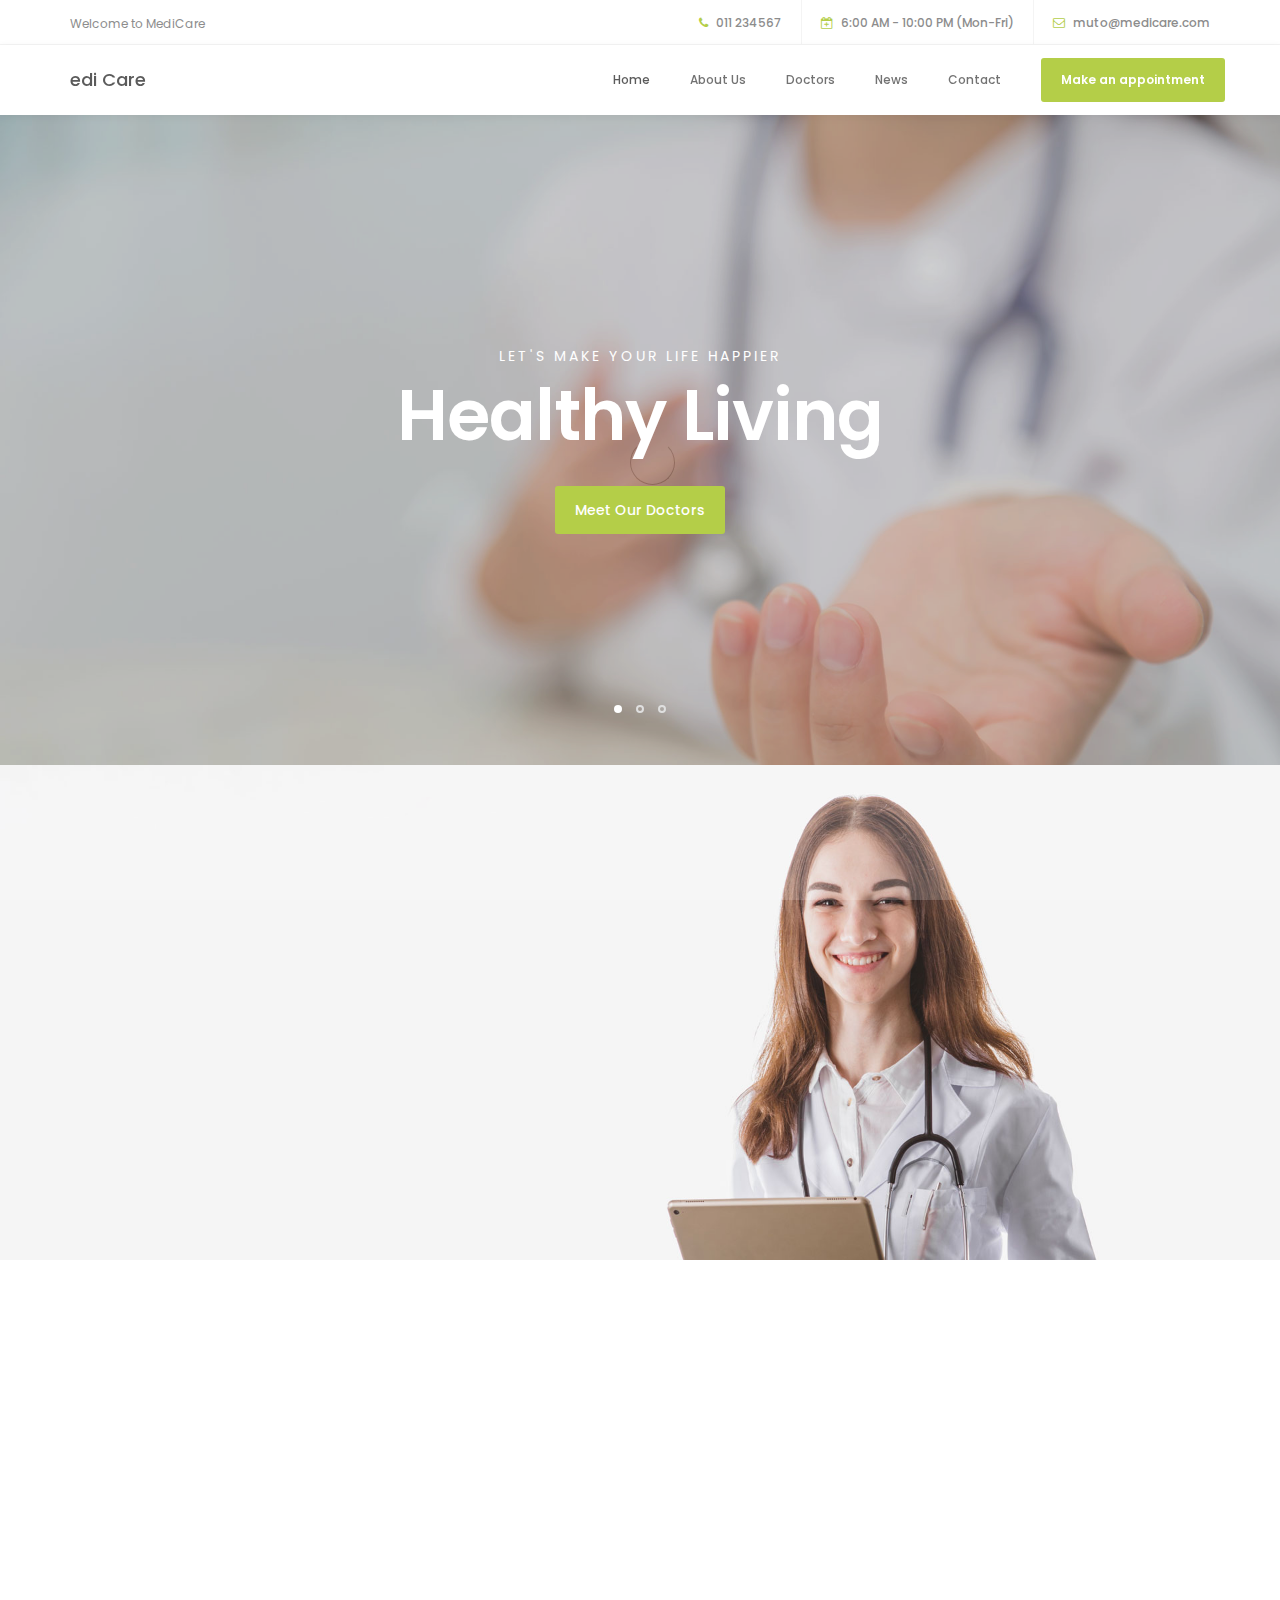
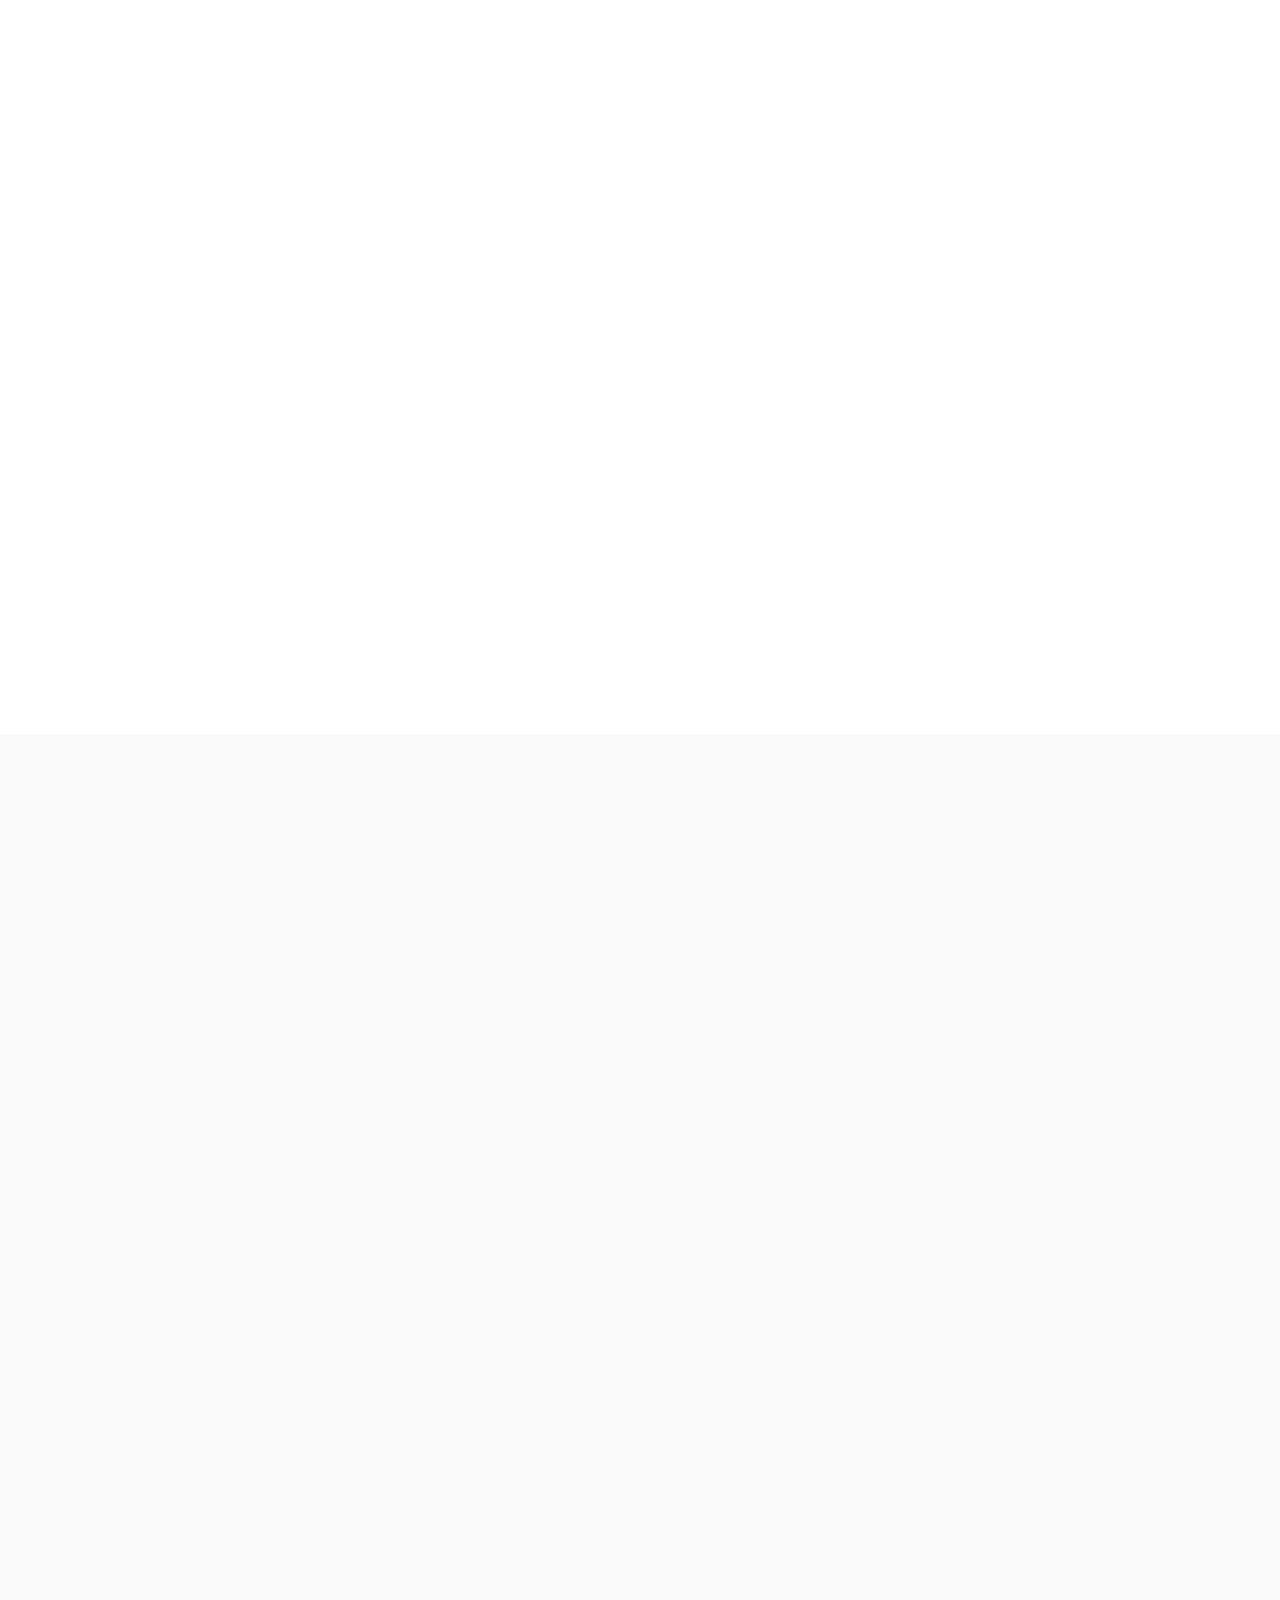
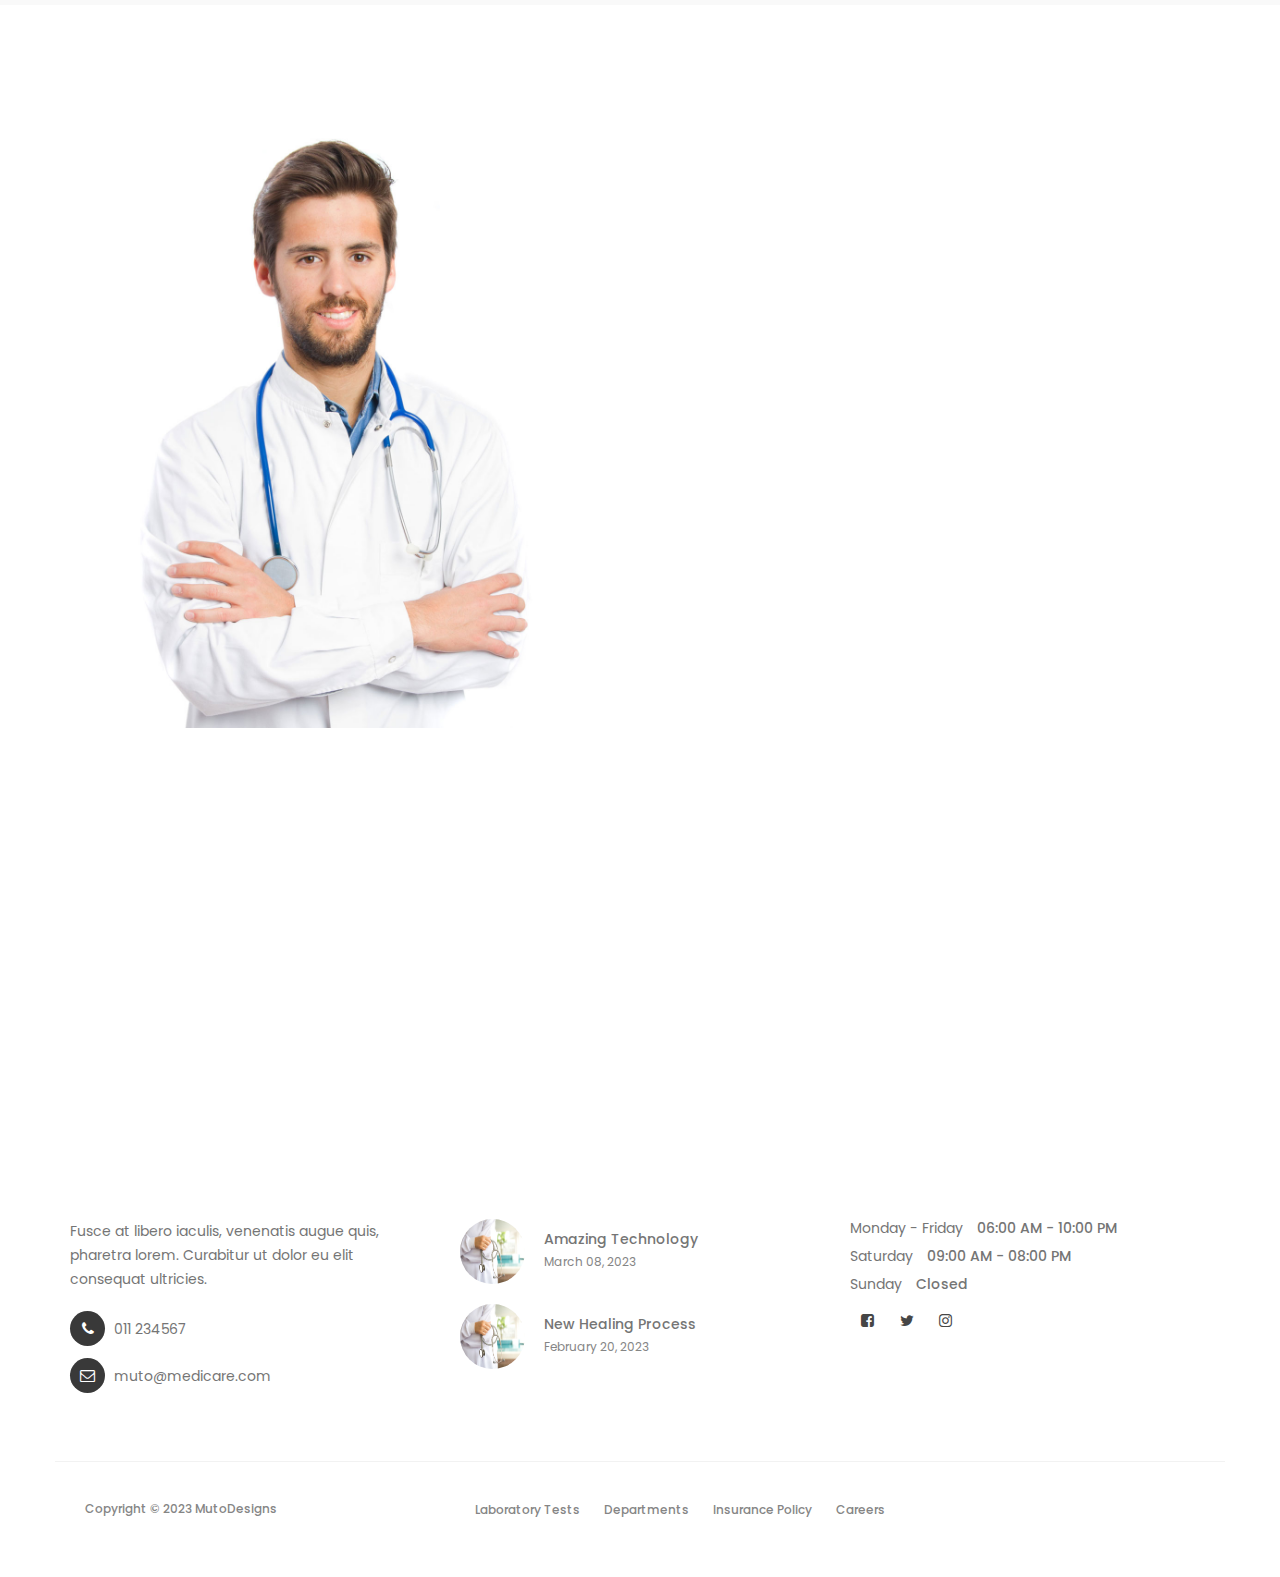
<file: index.html>
<!DOCTYPE html>
<html lang="en">
<head>

     <title>Medicare Colombo</title>
     <meta charset="UTF-8">
     <meta http-equiv="X-UA-Compatible" content="IE=Edge">
     <meta name="description" content="">
     <meta name="keywords" content="">
     <meta name="author" content="Tooplate">
     <meta name="viewport" content="width=device-width, initial-scale=1, maximum-scale=1">
     <link rel="stylesheet" href="css/bootstrap.min.css">
     <link rel="stylesheet" href="css/font-awesome.min.css">
     <link rel="stylesheet" href="css/animate.css">
     <link rel="stylesheet" href="css/owl.carousel.css">
     <link rel="stylesheet" href="css/owl.theme.default.min.css">
     <link rel="stylesheet" href="css/style.css">

</head>

<body id="top" data-spy="scroll" data-target=".navbar-collapse" data-offset="50">

     <!-- PRE LOADER -->
     <section class="preloader">
          <div class="spinner">

               <span class="spinner-rotate"></span>
               
          </div>
     </section>


     <!-- HEADER -->
     <header>
          <div class="container">
               <div class="row">

                    <div class="col-md-4 col-sm-5">
                         <p>Welcome to MediCare</p>
                    </div>
                         
                    <div class="col-md-8 col-sm-7 text-align-right">
                         <span class="phone-icon"><i class="fa fa-phone"></i> 011 234567</span>
                         <span class="date-icon"><i class="fa fa-calendar-plus-o"></i> 6:00 AM - 10:00 PM (Mon-Fri)</span>
                         <span class="email-icon"><i class="fa fa-envelope-o"></i> <a href="#">muto@medicare.com</a></span>
                    </div>

               </div>
          </div>
     </header>


     <!-- MENU -->
     <section class="navbar navbar-default navbar-static-top" role="navigation">
          <div class="container">

               <div class="navbar-header">
                    <button class="navbar-toggle" data-toggle="collapse" data-target=".navbar-collapse">
                         <span class="icon icon-bar"></span>
                         <span class="icon icon-bar"></span>
                         <span class="icon icon-bar"></span>
                    </button>

                    <!-- lOGO TEXT HERE -->
                    <a href="index.html" class="navbar-brand"><i class="fa-solid fa-m"></i>edi Care</a>
               </div>

               <!-- MENU LINKS -->
               <div class="collapse navbar-collapse">
                    <ul class="nav navbar-nav navbar-right">
                         <li><a href="#top" class="smoothScroll">Home</a></li>
                         <li><a href="#about" class="smoothScroll">About Us</a></li>
                         <li><a href="#team" class="smoothScroll">Doctors</a></li>
                         <li><a href="#news" class="smoothScroll">News</a></li>
                         <li><a href="#google-map" class="smoothScroll">Contact</a></li>
                         <li class="appointment-btn"><a href="#appointment">Make an appointment</a></li>
                    </ul>
               </div>

          </div>
     </section>


     <!-- HOME -->
     <section id="home" class="slider" data-stellar-background-ratio="0.5">
          <div class="container">
               <div class="row">

                         <div class="owl-carousel owl-theme">
                              <div class="item item-first">
                                   <div class="caption">
                                        <div class="col-md-offset-1 col-md-10">
                                             <h3>Let's make your life happier</h3>
                                             <h1>Healthy Living</h1>
                                             <a href="#team" class="section-btn btn btn-default smoothScroll">Meet Our Doctors</a>
                                        </div>
                                   </div>
                              </div>

                              <div class="item item-second">
                                   <div class="caption">
                                        <div class="col-md-offset-1 col-md-10">
                                             <h3>Aenean luctus lobortis tellus</h3>
                                             <h1>New Lifestyle</h1>
                                             <a href="#about" class="section-btn btn btn-default btn-gray smoothScroll">More About Us</a>
                                        </div>
                                   </div>
                              </div>

                              <div class="item item-third">
                                   <div class="caption">
                                        <div class="col-md-offset-1 col-md-10">
                                             <h3>Pellentesque nec libero nisi</h3>
                                             <h1>Your Health Benefits</h1>
                                             <a href="#news" class="section-btn btn btn-default btn-blue smoothScroll">Read Stories</a>
                                        </div>
                                   </div>
                              </div>
                         </div>

               </div>
          </div>
     </section>


     <!-- ABOUT -->
     <section id="about">
          <div class="container">
               <div class="row">

                    <div class="col-md-6 col-sm-6">
                         <div class="about-info">
                              <div class="wow fadeInUp" data-wow-delay="0.8s">
                                   <p>Aenean luctus lobortis tellus, vel ornare enim molestie condimentum. Curabitur lacinia nisi vitae velit volutpat venenatis.</p>
                                   <p>Sed a dignissim lacus. Quisque fermentum est non orci commodo, a luctus urna mattis. Ut placerat, diam a tempus vehicula.</p>
                              </div>
                              <figure class="profile wow fadeInUp" data-wow-delay="1s">
                                   <img src="images/author-image.jpg" class="img-responsive" alt="">
                                   <figcaption>
                                        <h3>Dr. Katty Perry</h3>
                                        <p>General Principal</p>
                                   </figcaption>
                              </figure>
                         </div>
                    </div>
                    
               </div>
          </div>
     </section>


     <!-- TEAM -->
     <section id="team" data-stellar-background-ratio="1">
          <div class="container">
               <div class="row">

                    <div class="col-md-6 col-sm-6">
                         <div class="about-info">
                              <h2 class="wow fadeInUp" data-wow-delay="0.1s">Our Doctors</h2>
                         </div>
                    </div>

                    <div class="clearfix"></div>

                    <div class="col-md-4 col-sm-6">
                         <div class="team-thumb wow fadeInUp" data-wow-delay="0.2s">
                              <img src="images/team-image1.jpg" class="img-responsive" alt="">

                                   <div class="team-info">
                                        <h3>Leonardo dicaprio</h3>
                                        <p>General Principal</p>
                                        <div class="team-contact-info">
                                             <p><i class="fa fa-phone"></i> 010-020-0120</p>
                                             <p><i class="fa fa-envelope-o"></i> <a href="#">general@company.com</a></p>
                                        </div>
                                        <ul class="social-icon">
                                             <li><a href="#" class="fa fa-linkedin-square"></a></li>
                                             <li><a href="#" class="fa fa-envelope-o"></a></li>
                                        </ul>
                                   </div>

                         </div>
                    </div>

                    <div class="col-md-4 col-sm-6">
                         <div class="team-thumb wow fadeInUp" data-wow-delay="0.4s">
                              <img src="images/team-image2.jpg" class="img-responsive" alt="">

                                   <div class="team-info">
                                        <h3>Tom Hardy</h3>
                                        <p>Pregnancy</p>
                                        <div class="team-contact-info">
                                             <p><i class="fa fa-phone"></i> 010-070-0170</p>
                                             <p><i class="fa fa-envelope-o"></i> <a href="#">pregnancy@company.com</a></p>
                                        </div>
                                        <ul class="social-icon">
                                             <li><a href="#" class="fa fa-facebook-square"></a></li>
                                             <li><a href="#" class="fa fa-envelope-o"></a></li>
                                             <li><a href="#" class="fa fa-flickr"></a></li>
                                        </ul>
                                   </div>

                         </div>
                    </div>

                    <div class="col-md-4 col-sm-6">
                         <div class="team-thumb wow fadeInUp" data-wow-delay="0.6s">
                              <img src="images/team-image3.jpg" class="img-responsive" alt="">

                                   <div class="team-info">
                                        <h3>Jennifer anninston</h3>
                                        <p>Cardiology</p>
                                        <div class="team-contact-info">
                                             <p><i class="fa fa-phone"></i> 010-040-0140</p>
                                             <p><i class="fa fa-envelope-o"></i> <a href="#">cardio@company.com</a></p>
                                        </div>
                                        <ul class="social-icon">
                                             <li><a href="#" class="fa fa-twitter"></a></li>
                                             <li><a href="#" class="fa fa-envelope-o"></a></li>
                                        </ul>
                                   </div>

                         </div>
                    </div>
                    
               </div>
          </div>
     </section>


     <!-- NEWS -->
     <section id="news" data-stellar-background-ratio="2.5">
          <div class="container">
               <div class="row">

                    <div class="col-md-12 col-sm-12">
                         <!-- SECTION TITLE -->
                         <div class="section-title wow fadeInUp" data-wow-delay="0.1s">
                              <h2>Latest News</h2>
                         </div>
                    </div>

                    <div class="col-md-4 col-sm-6">
                         <!-- NEWS THUMB -->
                         <div class="news-thumb wow fadeInUp" data-wow-delay="0.4s">
                              <a href="news-detail.html">
                                   <img src="images/news-image1.jpg" class="img-responsive" alt="">
                              </a>
                              <div class="news-info">
                                   <span>March 08, 2018</span>
                                   <h3><a href="news-detail.html">About Amazing Technology</a></h3>
                                   <p>Maecenas risus neque, placerat volutpat tempor ut, vehicula et felis.</p>
                                   <div class="author">
                                        <img src="images/author-image.jpg" class="img-responsive" alt="">
                                        <div class="author-info">
                                             <h5>Tobey Maguire</h5>
                                             <p>CEO / Founder</p>
                                        </div>
                                   </div>
                              </div>
                         </div>
                    </div>

                    <div class="col-md-4 col-sm-6">
                         <!-- NEWS THUMB -->
                         <div class="news-thumb wow fadeInUp" data-wow-delay="0.6s">
                              <a href="news-detail.html">
                                   <img src="images/news-image2.jpg" class="img-responsive" alt="">
                              </a>
                              <div class="news-info">
                                   <span>February 20, 2018</span>
                                   <h3><a href="news-detail.html">Introducing a new healing process</a></h3>
                                   <p>Fusce vel sem finibus, rhoncus massa non, aliquam velit. Nam et est ligula.</p>
                                   <div class="author">
                                        <img src="images/author-image.jpg" class="img-responsive" alt="">
                                        <div class="author-info">
                                             <h5>Tom Holland</h5>
                                             <p>General Director</p>
                                        </div>
                                   </div>
                              </div>
                         </div>
                    </div>

                    <div class="col-md-4 col-sm-6">
                         <!-- NEWS THUMB -->
                         <div class="news-thumb wow fadeInUp" data-wow-delay="0.8s">
                              <a href="news-detail.html">
                                   <img src="images/news-image3.jpg" class="img-responsive" alt="">
                              </a>
                              <div class="news-info">
                                   <span>January 27, 2023</span>
                                   <h3><a href="news-detail.html">Review Annual Medical Research</a></h3>
                                   <p>Vivamus non nulla semper diam cursus maximus. Pellentesque dignissim.</p>
                                   <div class="author">
                                        <img src="images/author-image.jpg" class="img-responsive" alt="">
                                        <div class="author-info">
                                             <h5>Andrew Garfield</h5>
                                             <p>Online Advertising</p>
                                        </div>
                                   </div>
                              </div>
                         </div>
                    </div>

               </div>
          </div>
     </section>


     <!-- MAKE AN APPOINTMENT -->
     <section id="appointment" data-stellar-background-ratio="3">
          <div class="container">
               <div class="row">

                    <div class="col-md-6 col-sm-6">
                         <img src="images/appointment-image.jpg" class="img-responsive" alt="">
                    </div>

                    <div class="col-md-6 col-sm-6">
                         <!-- CONTACT FORM HERE -->
                         <form id="appointment-form" role="form" method="post" action="#">

                              <!-- SECTION TITLE -->
                              <div class="section-title wow fadeInUp" data-wow-delay="0.4s">
                                   <h2>Make an appointment</h2>
                              </div>

                              <div class="wow fadeInUp" data-wow-delay="0.8s">
                                   <div class="col-md-6 col-sm-6">
                                        <label for="name">Name</label>
                                        <input type="text" class="form-control" id="name" name="name" placeholder="Full Name">
                                   </div>

                                   <div class="col-md-6 col-sm-6">
                                        <label for="email">Email</label>
                                        <input type="email" class="form-control" id="email" name="email" placeholder="Your Email">
                                   </div>

                                   <div class="col-md-6 col-sm-6">
                                        <label for="date">Select Date</label>
                                        <input type="date" name="date" value="" class="form-control">
                                   </div>

                                   <div class="col-md-6 col-sm-6">
                                        <label for="select">Select Department</label>
                                        <select class="form-control">
                                             <option>General Health</option>
                                             <option>Cardiology</option>
                                             <option>Dental</option>
                                             <option>Medical Research</option>
                                        </select>
                                   </div>

                                   <div class="col-md-12 col-sm-12">
                                        <label for="telephone">Phone Number</label>
                                        <input type="tel" class="form-control" id="phone" name="phone" placeholder="Phone">
                                        <label for="Message">Additional Message</label>
                                        <textarea class="form-control" rows="5" id="message" name="message" placeholder="Message"></textarea>
                                        <button type="submit" class="form-control" id="cf-submit" name="submit">Submit Button</button>
                                   </div>
                              </div>
                        </form>
                    </div>

               </div>
          </div>
     </section>


     <!-- GOOGLE MAP -->
     <section id="google-map">

          <iframe src="https://www.google.com/maps/embed?pb=!1m18!1m12!1m3!1d3961.148718538941!2d79.88881397483497!3d6.872777793125948!2m3!1f0!2f0!3f0!3m2!1i1024!2i768!4f13.1!3m3!1m2!1s0x3ae25a4154b6dc79%3A0x604f7de53c92e2ca!2sNugegoda%20Supermarket!5e0!3m2!1sen!2slk!4v1721465209426!5m2!1sen!2slk" width="100%" height="350" frameborder="0" style="border:0" allowfullscreen></iframe>
     </section>           


     <!-- FOOTER -->
     <footer data-stellar-background-ratio="5">
          <div class="container">
               <div class="row">

                    <div class="col-md-4 col-sm-4">
                         <div class="footer-thumb"> 
                              <h4 class="wow fadeInUp" data-wow-delay="0.4s">Contact Info</h4>
                              <p>Fusce at libero iaculis, venenatis augue quis, pharetra lorem. Curabitur ut dolor eu elit consequat ultricies.</p>

                              <div class="contact-info">
                                   <p><i class="fa fa-phone"></i> 011 234567</p>
                                   <p><i class="fa fa-envelope-o"></i> <a href="#">muto@medicare.com</a></p>
                              </div>
                         </div>
                    </div>

                    <div class="col-md-4 col-sm-4"> 
                         <div class="footer-thumb"> 
                              <h4 class="wow fadeInUp" data-wow-delay="0.4s">Latest News</h4>
                              <div class="latest-stories">
                                   <div class="stories-image">
                                        <a href="#"><img src="images/news-image.jpg" class="img-responsive" alt=""></a>
                                   </div>
                                   <div class="stories-info">
                                        <a href="#"><h5>Amazing Technology</h5></a>
                                        <span>March 08, 2023</span>
                                   </div>
                              </div>

                              <div class="latest-stories">
                                   <div class="stories-image">
                                        <a href="#"><img src="images/news-image.jpg" class="img-responsive" alt=""></a>
                                   </div>
                                   <div class="stories-info">
                                        <a href="#"><h5>New Healing Process</h5></a>
                                        <span>February 20, 2023</span>
                                   </div>
                              </div>
                         </div>
                    </div>

                    <div class="col-md-4 col-sm-4"> 
                         <div class="footer-thumb">
                              <div class="opening-hours">
                                   <h4 class="wow fadeInUp" data-wow-delay="0.4s">Opening Hours</h4>
                                   <p>Monday - Friday <span>06:00 AM - 10:00 PM</span></p>
                                   <p>Saturday <span>09:00 AM - 08:00 PM</span></p>
                                   <p>Sunday <span>Closed</span></p>
                              </div> 

                              <ul class="social-icon">
                                   <li><a href="#" class="fa fa-facebook-square" attr="facebook icon"></a></li>
                                   <li><a href="#" class="fa fa-twitter"></a></li>
                                   <li><a href="#" class="fa fa-instagram"></a></li>
                              </ul>
                         </div>
                    </div>

                    <div class="col-md-12 col-sm-12 border-top">
                         <div class="col-md-4 col-sm-6">
                              <div class="copyright-text"> 
                                   <p>Copyright &copy; 2023 MutoDesigns 
                              </div>
                         </div>
                         <div class="col-md-6 col-sm-6">
                              <div class="footer-link"> 
                                   <a href="#">Laboratory Tests</a>
                                   <a href="#">Departments</a>
                                   <a href="#">Insurance Policy</a>
                                   <a href="#">Careers</a>
                              </div>
                         </div>
                         <div class="col-md-2 col-sm-2 text-align-center">
                              <div class="angle-up-btn"> 
                                  <a href="#top" class="smoothScroll wow fadeInUp" data-wow-delay="1.2s"><i class="fa fa-angle-up"></i></a>
                              </div>
                         </div>   
                    </div>
                    
               </div>
          </div>
     </footer>


     <script src="js/jquery.js"></script>
     <script src="js/bootstrap.min.js"></script>
     <script src="js/jquery.sticky.js"></script>
     <script src="js/jquery.stellar.min.js"></script>
     <script src="js/wow.min.js"></script>
     <script src="js/smoothscroll.js"></script>
     <script src="js/owl.carousel.min.js"></script>
     <script src="js/custom.js"></script>

</body>
</html>
</file>
<file: css/style.css>
@import url('https://fonts.googleapis.com/css?family=Poppins:400,500,600');

  body {
    background: #ffffff;
    font-family: 'Poppins', sans-serif;
    overflow-x: hidden;
  }



  h1,h2,h3,h4,h5,h6 {
    font-weight: 600;
    line-height: inherit;
  }

  h1,h2,h3,h4 {
    letter-spacing: -1px;
  }

  h5 {
    font-weight: 500;
  }

  h1 {
    color: #252525;
    font-size: 5em;
  }

  h2 {
    color: #272727;
    font-size: 3em;
    padding-bottom: 10px;
  }

  h3 {
    font-size: 1.8em;
    line-height: 1.2em;
    margin-bottom: 0;
  }

  h4 {
    color: #454545;
    font-size: 1.8em;
    padding-bottom: 2px;
  }

  h6 {
    letter-spacing: 0;
    font-weight: normal;
  }

  p {
    color: #757575;
    font-size: 14px;
    font-weight: normal;
    line-height: 24px;
  }



  html{
    -webkit-font-smoothing: antialiased;
  }

  a {
    color: #252525;
    -webkit-transition: 0.5s;
    transition: 0.5s;
    text-decoration: none !important;
  }

  a:hover, a:active, a:focus {
    color: #a5c422;
    outline: none;
  }

  ::-webkit-scrollbar{
    width: 8px;
    height: 8px;
  }

  ::-webkit-scrollbar-thumb {
    cursor: pointer;
    background: #000000;
  }

  .section-title {
    padding-bottom: 20px;
  }

  .section-title h2 {
    margin-top: 0;
  }

  .section-btn {
    background: #a5c422;
    border: 0;
    border-radius: 3px;
    color: #ffffff;
    font-size: inherit;
    font-weight: 500;
    padding: 14px 20px;
    transition: transform 0.1s ease-in;
    transform: translateX(0);
  }

  .section-btn:hover {
    transform: translateY(-5px);
  }

  .text-align-right {
    text-align: right;
  }

  .text-align-center {
    text-align: center;
  }

  .border-top {
    border-top: 1px solid #f2f2f2;
    margin-top: 4em;
    padding-top: 2.5em;
  }

  .btn-gray {
    background: #393939;
  }

  .btn-blue {
    background: #4267b2;
  }

  .news-thumb {
    background: #ffffff;
    border-radius: 10px;
  }
  .news-thumb img {
    border-radius: 10px 10px 0 0;
  }

  .news-info {
    padding: 30px;
    text-align: left;
  }
  .news-info span {
    display: block;
    letter-spacing: 0.5px;
  }
  .news-info h3 {
    margin-top: 10px;
    margin-bottom: 10px;
  }

  .author {
    border-top: 1px solid #f0f0f0;
    padding-top: 1.5em;
    margin-top: 2em;
  }
  .author img,
  .author .author-info {
    display: inline-block;
    vertical-align: top;
  }
  .author-info h5 {
    margin-bottom: 0;
  }
  .author img {
    border-radius: 100%;
    width: 50px;
    height: 50px;
    margin-right: 10px;
  }


  #about, #team, #news,
  #news-detail {
    position: relative;
    padding-top: 100px;
    padding-bottom: 100px;
  }

  #news, #service {
    text-align: center;
  }

  #google-map {
    line-height: 0;
    margin: 0;
    padding: 0;
  }


  
  .preloader {
    position: fixed;
    top: 0;
    left: 0;
    width: 100%;
    height: 100%;
    z-index: 99999;
    display: flex;
    flex-flow: row nowrap;
    justify-content: center;
    align-items: center;
    background: none repeat scroll 0 0 #ffffff;
  }

  .spinner {
    border: 1px solid transparent;
    border-radius: 3px;
    position: relative;
  }

  .spinner:before {
    content: '';
    box-sizing: border-box;
    position: absolute;
    top: 50%;
    left: 50%;
    width: 45px;
    height: 45px;
    margin-top: -10px;
    margin-left: -10px;
    border-radius: 50%;
    border: 1px solid #575757;
    border-top-color: #ffffff;
    animation: spinner .9s linear infinite;
  }

  @-webkit-@keyframes spinner {
    to {transform: rotate(360deg);}
  }

  @keyframes spinner {
    to {transform: rotate(360deg);}
  }




  header {
    background: #ffffff;
    border-bottom: 1px solid #f2f2f2;
    display: flex;
    height: 45px;
  }

  header .col-md-8 {
    padding-right: 0;
  }

  header p,
  header span {
    font-size: 12px;
    line-height: 24px;
    padding-top: 12px;
  }

  header a,
  header span {
    color: #747474;
  }

  header span {
    font-weight: 500;
    display: inline-block;
    padding: 11px 15px;
  }

  header span.date-icon {
    border-left: 1px solid #f2f2f2;
    border-right: 1px solid #f2f2f2;
    padding-right: 19px;
    padding-left: 19px;
  }

  header span i {
    color: #a5c422;
    margin-right: 5px;
  }



 
  .navbar-default {
    background: #ffffff;
    box-shadow: 0 2px 8px rgba(0,0,0,.075);
    border: none;
    margin-bottom: 0;
    padding: 10px;
  }

  .navbar-default .navbar-brand {
    color: #393939;
    font-weight: 500;
  }

  .navbar-default .navbar-brand .fa {
    color: #a5c422;
  }

  .navbar-default .navbar-nav li.appointment-btn {
    margin: 3px 0 0 20px;
  }

  .navbar-default .navbar-nav li.appointment-btn a {
    background: #a5c422;
    border-radius: 3px;
    color: #ffffff;
    font-weight: 600;
    padding-top: 12px;
    padding-bottom: 12px;
  }

  .navbar-default .navbar-nav li.appointment-btn a:hover {
    background: #4267b2;
    color: #ffffff !important;
  }

  .navbar-default .navbar-nav li a {
    color: #555555;
    font-size: 12px;
    font-weight: 500;
    padding-right: 20px;
    padding-left: 20px;
    -webkit-transition: all ease-in-out 0.4s;
    transition: all ease-in-out 0.4s;
  }

  .navbar-default .navbar-nav > li a:hover {
    color: #393939 !important;
  }

  .navbar-default .navbar-nav > li > a:hover,
  .navbar-default .navbar-nav > li > a:focus {
    color: #555555;
    background-color: transparent;
  }

  .navbar-default .navbar-nav > .active > a,
  .navbar-default .navbar-nav > .active > a:hover,
  .navbar-default .navbar-nav > .active > a:focus {
    color: #393939;
    background-color: transparent;
  }

  .navbar-default .navbar-toggle {
    border: none;
    padding-top: 10px;
  }

  .navbar-default .navbar-toggle .icon-bar {
    background: #393939;
    border-color: transparent;
  }

  .navbar-default .navbar-toggle:hover,
  .navbar-default .navbar-toggle:focus { 
    background-color: transparent;
  }




  #home h1 {
    color: #ffffff;
    padding-bottom: 10px;
    margin-top: 0;
  }

  #home h3 {
    color: #ffffff;
    font-size: 14px;
    font-weight: normal;
    line-height: inherit;
    letter-spacing: 3px;
    text-transform: uppercase;
    margin: 0;
  }

  .slider .container {
    width: 100%;
  }

  .slider .owl-dots {
      position: absolute;
      top: 575px;
      width: 100%;
      justify-content: center;
  }

  .owl-theme .owl-dots .owl-dot span {
    width: 8px;
    height: 8px;
    margin: 5px 7px;
    border: 2px solid #d9d9d9;
    background: transparent;
    display: block;
    -webkit-backface-visibility: visible;
    transition: opacity 200ms ease;
    border-radius: 30px;
  }

  .owl-theme .owl-dots .owl-dot.active span, .owl-theme .owl-dots .owl-dot:hover span {
    background-color: #ffffff;
    border-color: transparent;
  }

  .slider .caption {
    display: flex;
    justify-content: center;
    flex-direction: column;
    text-align: center;
    background-color: rgba(20,20,20,0.2);
    height: 100%;
    color: #fff;
    cursor: e-resize;
  }

  .slider .item {
    background-position: inherit;
    background-repeat: no-repeat;
    background-attachment: local;
    background-size: cover;
    height: 650px;
  }

  .slider .item-first {
    background-image: url(../images/slider1.jpg);
  }

  .slider .item-second {
    background-image: url(../images/slider2.jpg);
  }

  .slider .item-third {
    background-image: url(../images/slider3.jpg);
  }



  #about {
    background: url('../images/about-bg.jpg') no-repeat top center;
    background-size: cover;
    padding-top: 150px;
    padding-bottom: 150px;
  }

  .profile img,
  .profile figcaption {
    display: inline-block;
    vertical-align: top;
    margin-top: 1em;
  }
  .profile img {
    border-radius: 100%;
    width: 65px;
    height: 65px;
    margin-right: 1em;
  }
  .profile figcaption h3 {
    margin-top: 0;
  }

  #about h6 {
    color: #858585;
    margin: 0;
  }




  .team-thumb {
    background-color: #f9f9f9;
    border-radius: 0 0 10px 10px;
    position: relative;
    overflow: hidden;
    cursor: pointer;
  }

  .team-info {
    padding: 20px 30px 0 30px;
  }

  .team-contact-info {
    border-top: 1px solid #e9e9e9;
    padding-top: 1.2em;
    margin-top: 1.5em;
  }

  .team-contact-info .fa {
    margin-right: 5px;
    display: inline-block;
  }

  .team-contact-info p {
    margin-bottom: 2px;
  }

  .team-contact-info a {
    color: #757575;
  }

  .team-thumb .social-icon li {
    font-weight: 500;
  }

  .team-thumb .social-icon li a {
    background: #ffffff;
    border-radius: 100%;
    font-size: 20px;
    width: 50px;
    height: 50px;
    line-height: 50px;
    margin: 0 2px 0 2px;
  }

  .team-thumb .social-icon {
    opacity: 0;
    transform: translateY(100%);
    transition: 0.5s 0.2s;
    text-align: center;
    position: relative;
    top: 0;
  }

  .team-thumb:hover .social-icon {
    opacity: 1;
    transition-delay: 0.3s;
    transform: translateY(0px);
    top: -22em;
  }




  #service {
    background: #a5c422;
  }

  #service h2,
  #service h4 {
    color: #ffffff;
  }

  #service p {
    color: #d9d9d9;
  }

  #service .service-thumb {
    padding: 0 22px;
  }

  #service .fa {
    font-size: 50px;
    margin-bottom: 10px;
    background: #ffffff;
    color: #a5c422;
    width: 120px;
    height: 120px;
    line-height: 120px;
    border-radius: 100%;
  }



  #news, #news-detail {
    background: #f9f9f9;
  }

  #news-detail blockquote {
    margin: 30px 0;
  }

  .news-detail-thumb .news-image img {
    border-radius: 10px;
  }

  .news-detail-thumb h3 {
    margin-bottom: 8px;
  }

  .news-image {
    margin-bottom: 30px;
    position: relative;
  }

  .news-image img {
    width: 100%;
  }

  .news-detail-thumb ul {
    margin: 32px 12px 22px 0px;
  }

  .news-detail-thumb ul li {
    list-style: circle;
    font-weight: normal;
    padding: 6px 12px 6px 0px;
  }

  .news-sidebar {
    margin-top: 16px;
  }

  .news-social-share {
    text-align: center;
    padding-top: 22px;
  }

  .news-social-share .btn {
    border-radius: 100px;
    border: none;
    font-size: 10px;
    font-weight: 600;
    margin: 2px 6px;
    padding: 8px 14px;
  }

  .news-social-share .btn-primary {
    background: #3b5998;
  }

  .news-social-share .btn-success {
    background: #1da1f2;
  }

  .news-social-share .btn-danger {
    background: #dd4b39;
  }

  .news-social-share a .fa {
    padding-right: 4px;
  }

  .recent-post {
    padding-top: 2px;
    padding-bottom: 18px;
  }

  .recent-post .media img {
    border-radius: 100%;
    width: 80px;
    height: 80px;
    margin-right: 5px;
  }

  .recent-post .media-heading {
    font-size: 16px;
    font-weight: 500;
    line-height: inherit;
    margin-top: 5px;
  }

  .news-categories {
    margin-top: 8px;
  }

  .news-categories li a {
    color: #2b2b2b;
  }

  .news-ads {
    background: #ffffff;
    border-right: 4px solid #2b2b2b;
    padding: 42px;
    text-align: center;
    margin: 26px 0 26px 0;
  }

  .news-ads.sidebar-ads {
    border-left: 4px solid #2b2b2b;
    border-right: 0px;
  }

  .news-ads h4 {
    font-size: 18px;
  }

  .news-tags h4 {
    padding-bottom: 6px;
  }

  .news-categories li,
  .news-tags li {
    list-style: none;
    display: inline-block;
    margin: 4px;
  }

  .news-tags li a {
    background: #393939;
    border-radius: 50px;
    color: #ffffff;
    display: inline-block;
    font-size: 12px;
    font-weight: 500;
    text-decoration: none;
    float: left;
    min-width: 30px;
    padding: 6px 12px;
    -webkit-transition: all ease-in-out 0.4s;
    transition: all ease-in-out 0.4s;
  }

  .news-tags li a:hover {
    background: #4267b2;
  }



  #appointment {
    padding-top: 100px;
  }

  #appointment label {
    color: #393939;
    font-weight: 500;
  }

  #appointment .form-control {
    background: #f9f9f9;
    border: none;
    border-radius: 3px;
    box-shadow: none;
    font-size: 14px;
    font-weight: normal;
    margin-bottom: 15px;
    transition: all ease-in-out 0.4s;
  }

  #appointment input,
  #appointment select {
    height: 45px;
  }

  #appointment button#cf-submit {
    background: #a5c422;
    color: #ffffff;
    font-weight: 600;
    height: 55px;
  }

  #appointment button#cf-submit:hover {
    background: #393939;
    color: #ffffff;
  }



  footer {
    padding-top: 80px;
    padding-bottom: 40px;
  }

  footer h4 {
    padding-bottom: 5px;
  }

  footer a {
    color: #757575;
  }

  footer a:hover {
    color: #4267b2;
  }

  .contact-info {
    padding-top: 10px;
  }

  .contact-info .fa {
    background: #393939;
    border-radius: 100%;
    color: #ffffff;
    font-size: 15px;
    width: 35px;
    height: 35px;
    line-height: 35px;
    text-align: center;
    margin-right: 5px;
    margin-bottom: 2px;
  }

  .latest-stories {
    margin-bottom: 20px;
  }

  .stories-image,
  .stories-info {
    display: inline-block;
    vertical-align: top;
  }

  .stories-image img {
    border-radius: 100%;
    width: 65px;
    height: 65px;
  }

  .stories-info {
    margin-left: 15px;
  }

  .stories-info h5 {
    margin-bottom: 2px;
  }

  .stories-info span {
    color: #858585;
    font-size: 12px;
  }

  .opening-hours p {
    line-height: 18px;
  }

  .opening-hours span {
    font-weight: 500;
    display: inline-block;
    padding-left: 10px;
  }

  .copyright-text p,
  .footer-link a {
    color: #858585;
    font-size: 12px;
    font-weight: 500;
  }

  .footer-link a {
    font-size: 12px;
    display: inline-block;
    padding: 0 10px;
    margin-top: 4px;
  }

  .angle-up-btn {
    position: relative;
    bottom: 4em;
    display: block;
  }

  .angle-up-btn a {
    background: #ffffff;
    border: 1px solid #f2f2f2;
    border-radius: 3px;
    font-size: 20px;
    color: #393939;
    display: inline-block;
    text-align: center;
    width: 40px;
    height: 40px;
    line-height: 38px;
    transition: transform 0.1s ease-in;
    transform: translateX(0);
  }

  .angle-up-btn a:hover {
    background: #4267b2;
    color: #ffffff;
    transform: translateY(-5px);
  }



  .social-icon {
    position: relative;
    padding: 0;
    margin: 0;
  }

  .social-icon li {
    display: inline-block;
    list-style: none;
  }

  .social-icon li a {
    border-radius: 100px;
    color: #464646;
    font-size: 15px;
    width: 35px;
    height: 35px;
    line-height: 35px;
    text-decoration: none;
    text-align: center;
    transition: all 0.4s ease-in-out;
    position: relative;
  }

  .social-icon li a:hover {
    background: #4267b2;
    color: #ffffff;
  }



  @media only screen and (max-width: 1200px) {
    h1 {
      font-size: 4em;
    }
    h2 {
      font-size: 2.5em;
    }
    h3 {
      font-size: 1.5em;
    }

    header {
      height: inherit;
    }
    header span.date-icon {
      border: 0;
      padding-right: 0;
      padding-left: 0;
    }
    header span.email-icon {
      padding-top: 0;
    }

    .navbar-default .navbar-nav li a {
      padding-right: 15px;
      padding-left: 15px;
    }
  }

  @media only screen and (max-width: 992px) {
    .slider .item {
      background-position: center;
    }

    header {
      padding-bottom: 10px;
    }
    header .text-align-right {
      text-align: left;
    }
    header span {
      padding-top: 0;
      padding-left: 0;
      padding-bottom: 0;
    }
  }

  @media only screen and (max-width: 767px) {
    .navbar-default .navbar-collapse, .navbar-default .navbar-form {
      border-color: transparent;
    }
    .navbar-default .navbar-nav li.appointment-btn {
      margin-left: 15px;
    }
    .navbar-default .navbar-nav li a {
      display: inline-block;
      padding-top: 8px;
      padding-bottom: 8px;
    }

    .news-sidebar {
      margin-top: 2em;
    }

    #appointment-form {
      padding-top: 4em;
      padding-bottom: 4em;
    }

    footer {
      padding-top: 60px;
      padding-bottom: 0;
    }
    .footer-thumb {
      padding-bottom: 10px;
    }

    .border-top {
      text-align: center;
    }

    .copyright-text {
      margin-top: 10px;
    }

    .angle-up-btn {
      bottom: 10em;
    }
  }

  @media only screen and (max-width: 639px) {
    h1 {
      font-size: 3em;
      line-height: 1.2em;
    }
    h2 {
      font-size: 2.1em;
    }
    h4 {
      font-size: 1.4em;
    }

    #home h3 {
      font-size: 11px;
      letter-spacing: 1px;
    }

  }
</file>
